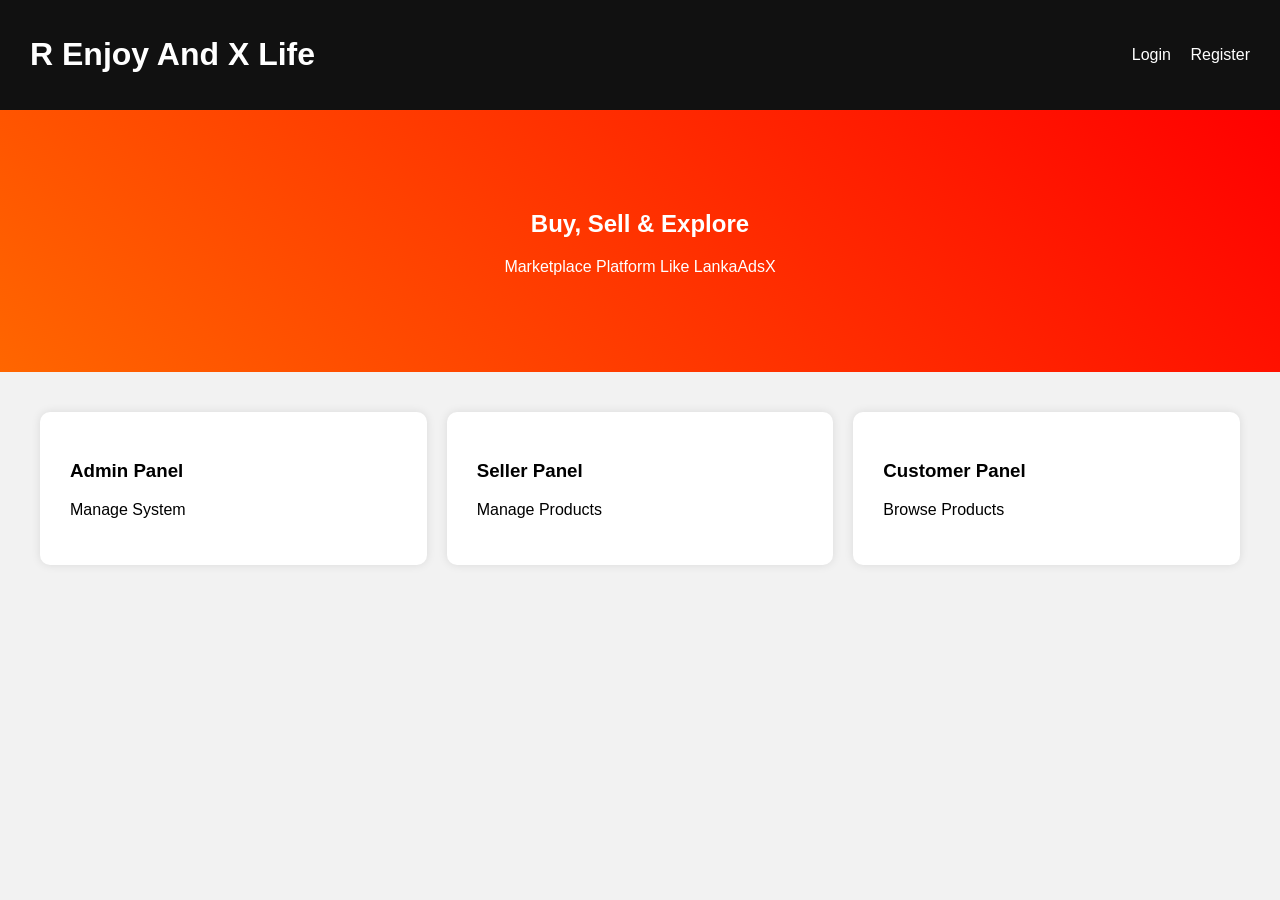
<file: index.html>
<!DOCTYPE html>
<html lang="en">
<head>
<meta charset="UTF-8">
<meta name="viewport" content="width=device-width, initial-scale=1.0">
<title>R Enjoy And X Life</title>
<link rel="stylesheet" href="style.css">
</head>
<body>

<header>
<h1>R Enjoy And X Life</h1>
<nav>
<a href="login.html">Login</a>
<a href="register.html">Register</a>
</nav>
</header>

<section class="hero">
<h2>Buy, Sell & Explore</h2>
<p>Marketplace Platform Like LankaAdsX</p>
</section>

<section class="cards">
<div class="card">
<h3>Admin Panel</h3>
<p>Manage System</p>
</div>

<div class="card">
<h3>Seller Panel</h3>
<p>Manage Products</p>
</div>

<div class="card">
<h3>Customer Panel</h3>
<p>Browse Products</p>
</div>
</section>

</body>
</html>
</file>
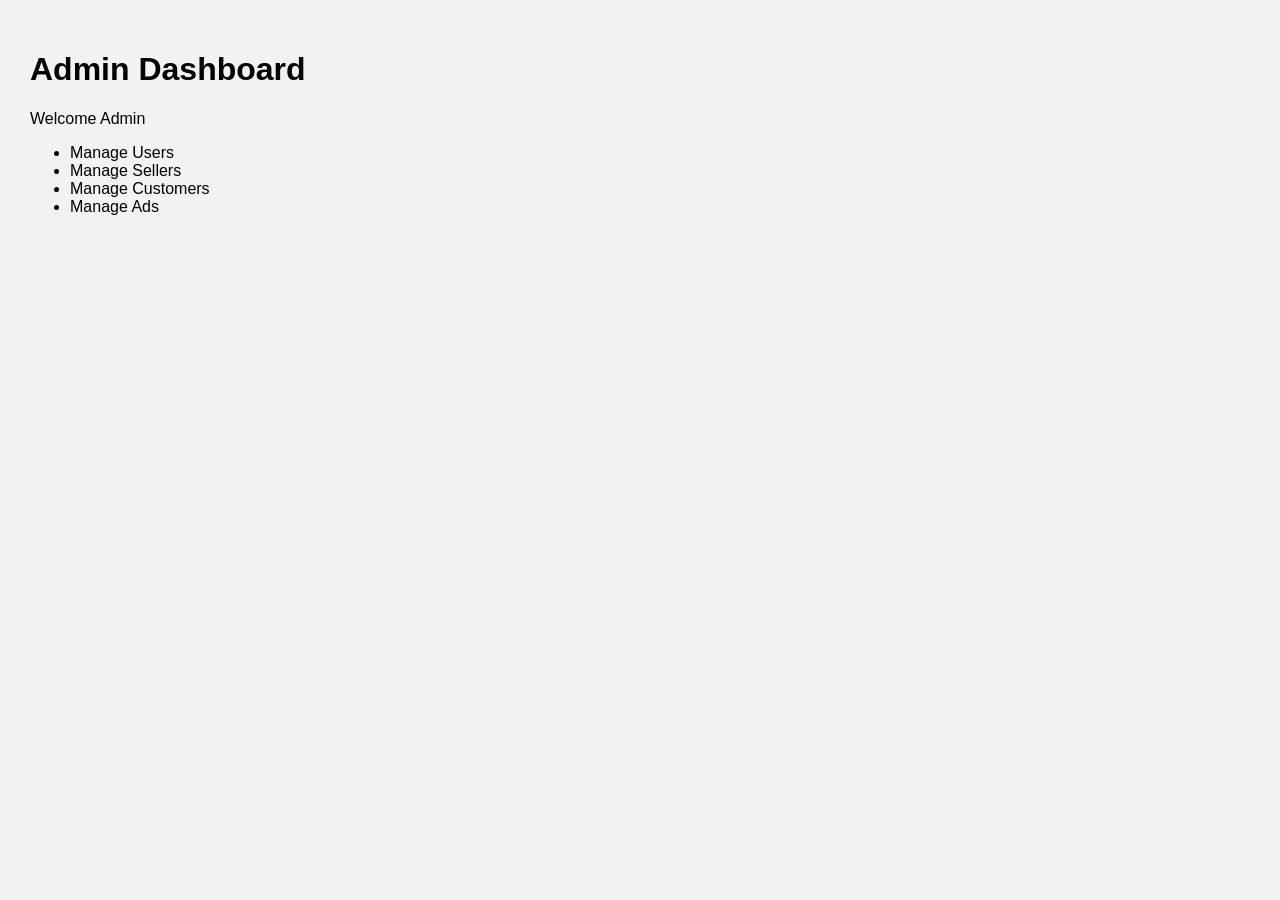
<file: admin.html>
<!DOCTYPE html>
<html>
<head>
<title>Admin Panel</title>
<link rel="stylesheet" href="style.css">
</head>
<body>

<div class="dashboard">
<h1>Admin Dashboard</h1>
<p>Welcome Admin</p>

<ul>
<li>Manage Users</li>
<li>Manage Sellers</li>
<li>Manage Customers</li>
<li>Manage Ads</li>
</ul>
</div>

</body>
</html>
</file>
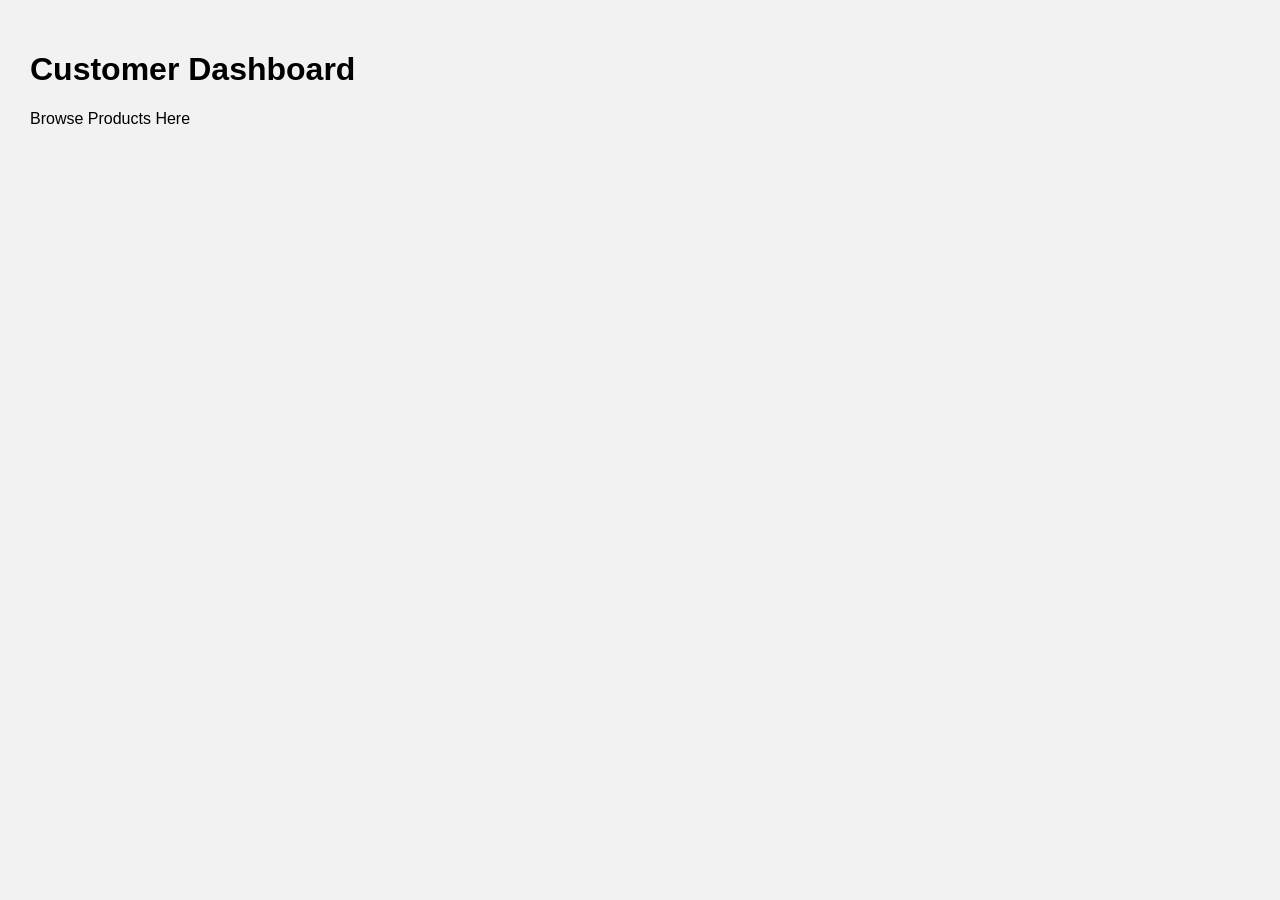
<file: customer.html>
<!DOCTYPE html>
<html>
<head>
<title>Customer Panel</title>
<link rel="stylesheet" href="style.css">
</head>
<body>

<div class="dashboard">
<h1>Customer Dashboard</h1>
<p>Browse Products Here</p>
</div>

</body>
</html>
</file>
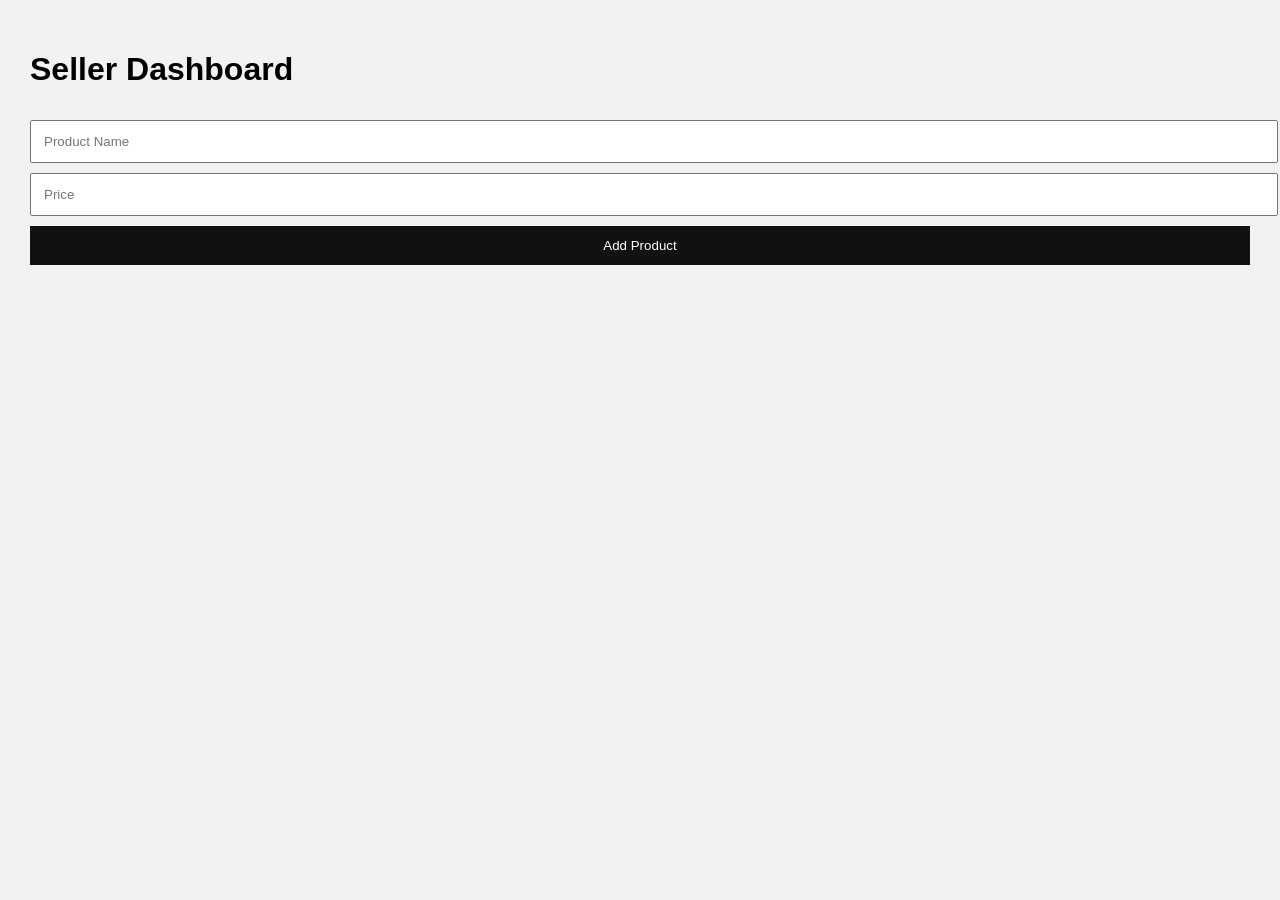
<file: seller.html>
<!DOCTYPE html>
<html>
<head>
<title>Seller Panel</title>
<link rel="stylesheet" href="style.css">
</head>
<body>

<div class="dashboard">
<h1>Seller Dashboard</h1>

<input type="text" placeholder="Product Name">
<input type="number" placeholder="Price">
<button>Add Product</button>

</div>

</body>
</html>
</file>
<file: style.css>
body{
margin:0;
font-family:Arial;
background:#f2f2f2;
}

header{
background:#111;
color:white;
padding:15px 30px;
display:flex;
justify-content:space-between;
align-items:center;
}

nav a{
color:white;
text-decoration:none;
margin-left:15px;
}

.hero{
padding:80px 20px;
text-align:center;
background:linear-gradient(45deg,#ff6600,#ff0000);
color:white;
}

.cards{
display:grid;
grid-template-columns:repeat(auto-fit,minmax(250px,1fr));
gap:20px;
padding:40px;
}

.card{
background:white;
padding:30px;
border-radius:10px;
box-shadow:0 0 10px rgba(0,0,0,0.1);
}

.form-box{
width:350px;
margin:50px auto;
background:white;
padding:30px;
border-radius:10px;
}

input,select,button{
width:100%;
padding:12px;
margin-top:10px;
}

button{
background:#111;
color:white;
border:none;
cursor:pointer;
}

.dashboard{
padding:30px;
}
</file>
